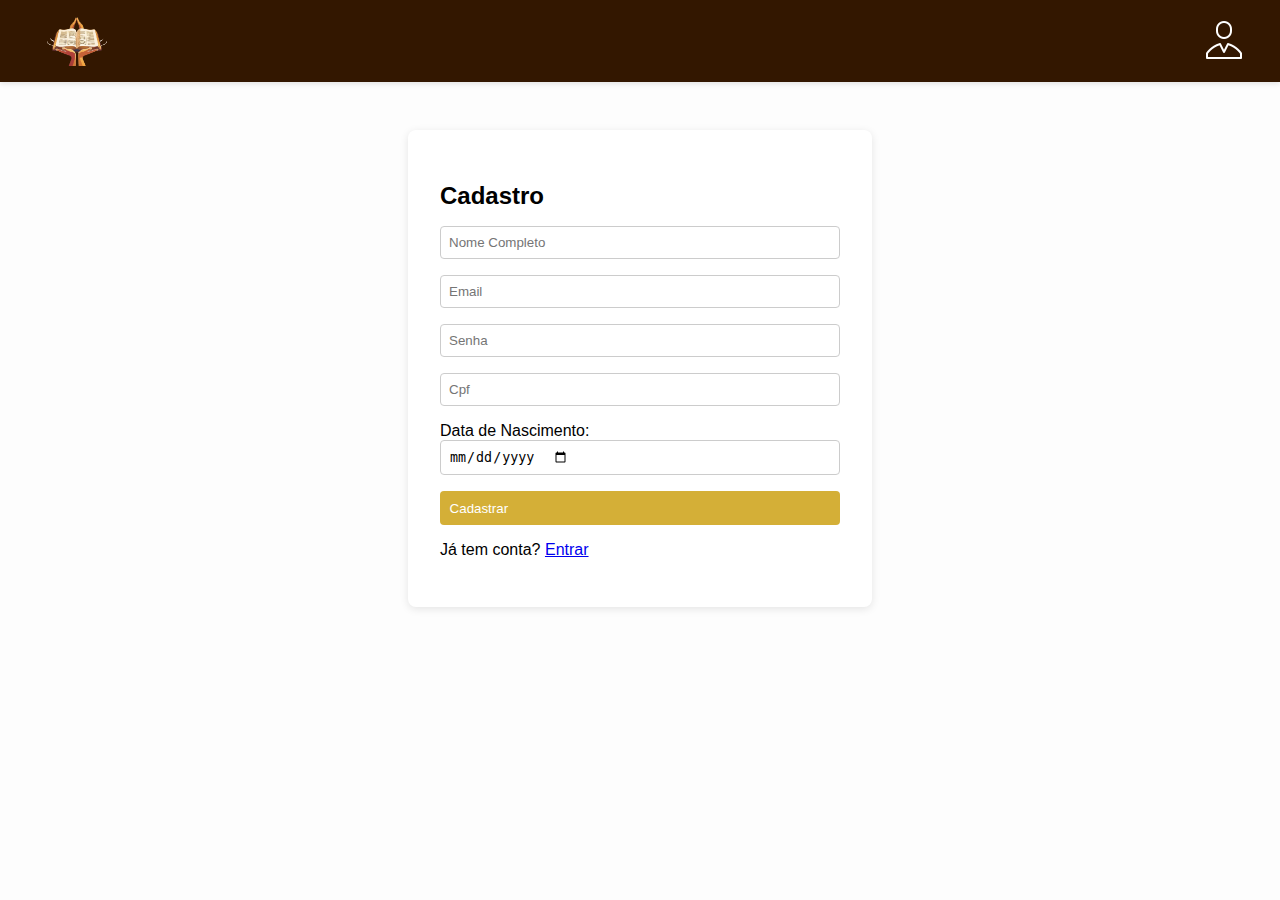
<file: cadastro.html>
<!DOCTYPE html>
<html lang="pt-br">
<head>
  <meta charset="UTF-8" />
  <meta name="viewport" content="width=device-width, initial-scale=1.0"/>
  <title>Cadastro - Joias Elegance</title>
  <link rel="stylesheet" href="style.css"/>
</head>
<body>
  <header>
      <img src="Imagens/livros cristões.png" alt="Logo da Livrinhos Cristões" class="logo-img" id="logo"></img>
      <img src="Imagens/fotoPerfil.png" alt="" id="perfil-link">
  </header>

  <main>
    <form class="form-box" id="cadastro-form">
      <h2>Cadastro</h2>
      <input type="text" id="nome" placeholder="Nome Completo" required />
      <input type="email" id="email" placeholder="Email" required />
      <input type="password" id="senha" placeholder="Senha" required />
      <input type="number" id="cpf" placeholder="Cpf" required />
      <label for="dataNascimento">Data de Nascimento:</label>
      <input type="date" id="dataNascimento" name="dataNascimento" required />
      <button type="submit">Cadastrar</button>
      <p>Já tem conta? <a href="login.html">Entrar</a></p>
      
    </form>
  </main>

  <script src="cadastro.js"></script>
</body>
</html>
</file>
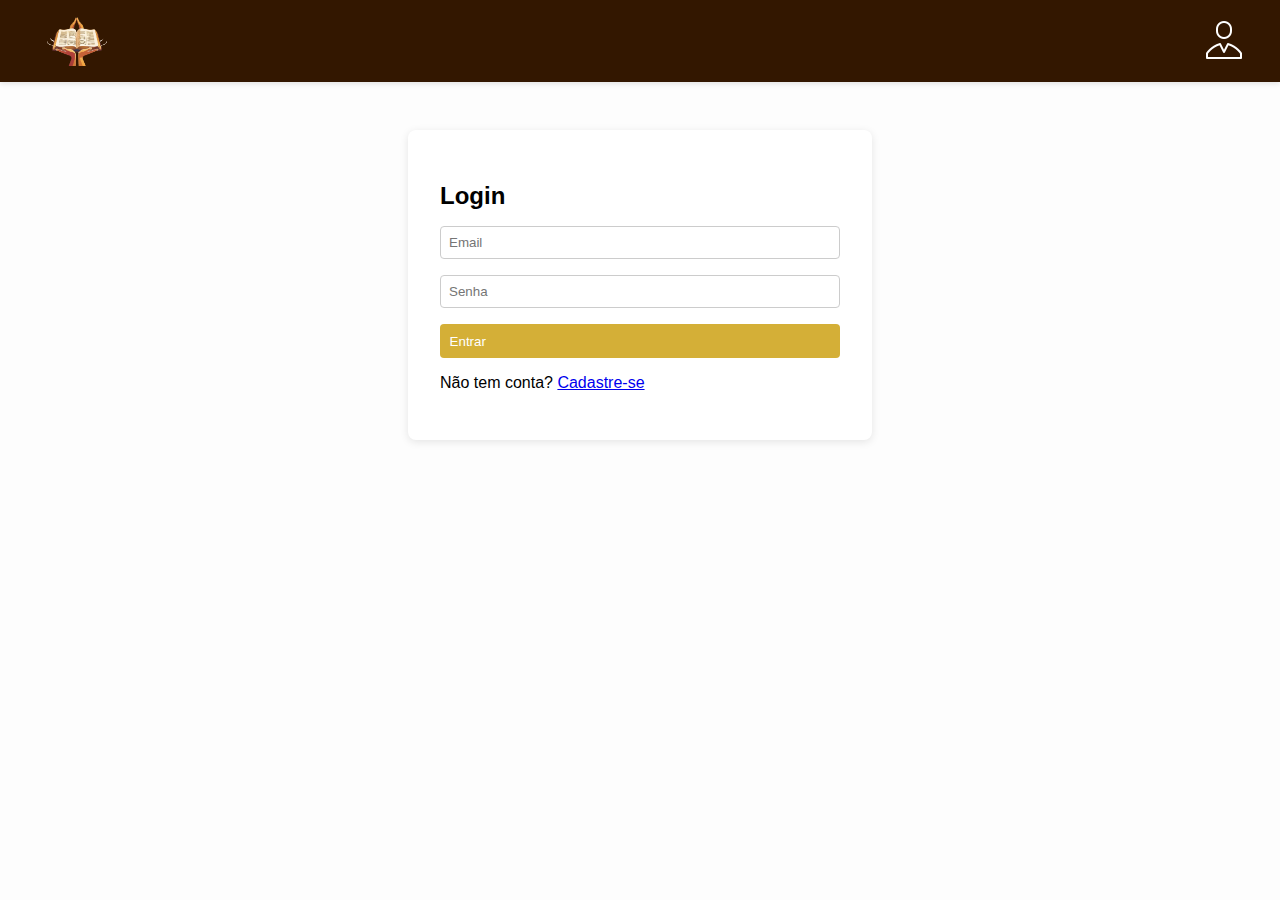
<file: login.html>
<!DOCTYPE html>
<html lang="pt-br">
<head>
  <meta charset="UTF-8" />
  <meta name="viewport" content="width=device-width, initial-scale=1.0"/>
  <title>Login - Livrinhos Cristões</title>
  <link rel="stylesheet" href="style.css"/>
</head>
<body>
  <header>
      <img src="Imagens/livros cristões.png" alt="Logo da Livrinhos Cristões" class="logo-img" id="logo"></img>

      <img src="Imagens/fotoPerfil.png" alt="" id="perfil-link">
  </header>

  <main>
    <form class="form-box" id="login-form">
      <h2>Login</h2>
      <input type="email" id="login-email" placeholder="Email" required />
      <input type="password" id="login-senha" placeholder="Senha" required />
      <button type="submit">Entrar</button>
      <p>Não tem conta? <a href="cadastro.html">Cadastre-se</a></p>
    </form>
  </main>

  <script src="login.js"></script>
</body>
</html>
</file>
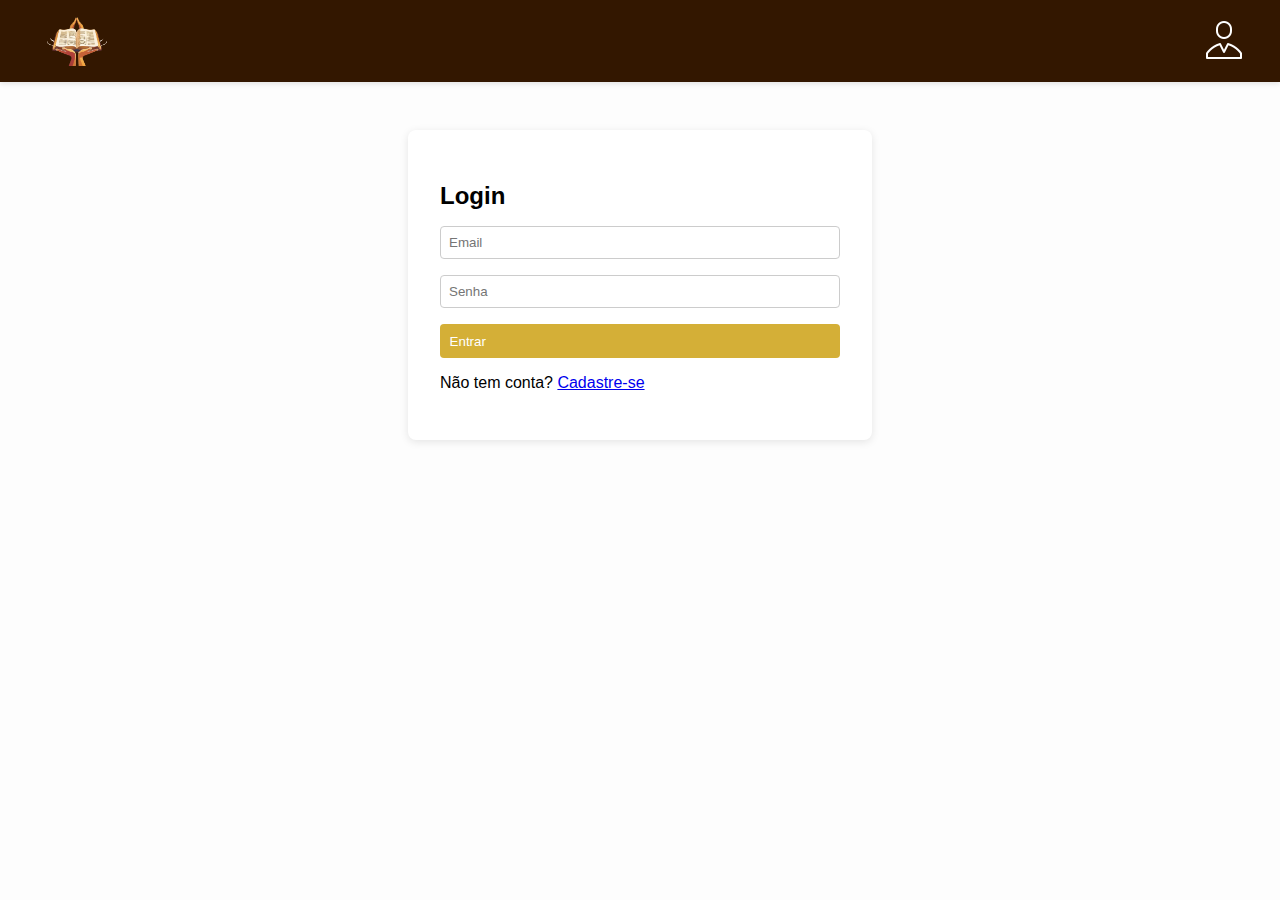
<file: perfil.html>
<!DOCTYPE html>
<html lang="pt-br">
<head>
  <meta charset="UTF-8" />
  <meta name="viewport" content="width=device-width, initial-scale=1.0"/>
  <title>Perfil - Livrinhos Cristões</title>
  <link rel="stylesheet" href="perfil.css"/>
</head>
<body>
  <header>
    <div id="ContainerHeader">
      <a href="index.html">
        <img src="Imagens/livros cristões.png" alt="Logo da Livrinhos Cristões" class="logo-img" id="logo"></img>
      </a>
      <p id="perfilNome">Usuário</p>
      <button onclick="logout()" id="butaosair">Sair</button>
    </div>
    <div id="redirecionamentos">
      <a href="listagem.html" id="textoListagem"> 
        <img src="Imagens/icons8-lista-64.png" alt="">
      </a>
      <a href="perfil.html" id="fotoPerfil"> 
        <img src="Imagens/fotoPerfil.png" alt="" id="perfil-link">
      </a>
    </div>
  </header>
  <main>
    <section class="form-box">
      <h2>Meu Perfil</h2>
      <div class="infoContainer">
        <p class="HeadInfo"><strong>Nome:</strong> <span id="perfilNomeDetalhe"></span></p>       
      </div>
      <div class="infoContainer">
        <p class="HeadInfo"><strong>Email:</strong> <span id="perfilEmail"></span></p>
      </div>
      <div class="infoContainer">
        <p class="HeadInfo"><strong>Senha:</strong> <span id="perfilSenha"></span></p>
      </div>
      <div class="infoContainer">
        <p class="HeadInfo"><strong>CPF:</strong> <span id="perfilCpf"></span></p>
  
      </div>
      <div class="infoContainer">
        <p class="HeadInfo"><strong>Data de Nascimento:</strong> <span id="perfilNascimento"></span></p>
      </div>
      <br>
      <div id="botoesPerfis">
        <button onclick="editar()" id="butaosair">Editar</button>
      </div>

    </section>
  </main>


    <footer>
    <div id="container-contato">
      <p id="contato">Contato:</p> 
      <a href="mailto:livrinhoscristoes@gmail.com" >
      <img src="https://img.icons8.com/fluent/512/gmail-new.png" alt="">
      </a>
      <a href="https://www.instagram.com/livrinhoscristoes/?next=%2F">
        <img src="Imagens/Adobe Express - file.png" alt="">
      </a>
    
    </div>

  </footer>
  <script src="perfil.js"></script>

</body>
</html>
</file>
<file: style.css>
body {
    font-family: Arial, sans-serif;
    margin: 0;
    background-color: #fdfdfd;
  }
  
  header {
    background-color: rgb(51, 23, 0);
    padding: 1rem 2rem;
    display: flex;
    justify-content: space-between;
    align-items: center;
    box-shadow: 0 2px 5px rgba(0,0,0,0.1);
    position: sticky;
    top: 0;
    z-index: 100;
  }

#fotoPerfil{
  display: flex;
  
}

.logo-img{
  height: 50px;
}
  .form-box {
    max-width: 400px;
    margin: 3rem auto;
    padding: 2rem;
    background: #fff;
    box-shadow: 0 2px 8px rgba(0,0,0,0.1);
    border-radius: 8px;
    display: flex;
    flex-direction: column;
  }
  
  .form-box h2 {
    margin-bottom: 1rem;
    text-align: center;
    display: flex;
  }
  
  .form-box input {
    margin-bottom: 1rem;
    padding: 0.5rem;
    border: 1px solid #ccc;
    border-radius: 4px;
    display: flex;
  }
  
  .form-box button {
    background-color: #d4af37;
    color: white;
    border: none;
    padding: 0.6rem;
    border-radius: 4px;
    cursor: pointer;
    display: flex;
  }
</file>
<file: perfil.css>
* {
  margin: 0;
  padding: 0;
  box-sizing: border-box;
  font-family: Arial, sans-serif;
}

header {
    background-color: rgb(51, 23, 0);
    padding: 1rem 2rem;
    display: flex;
    justify-content: space-between;
    align-items: center;
    box-shadow: 0 2px 5px rgba(46, 40, 40, 0.1);
    position: static;
    top: 0;
    z-index: 100;
    height: 100px;
    width: 100%;
  }

body {
  background-color: #fffcdf;
  text-align: center;
}

/* Área de perfil no topo */
.ContainerHeader {
  display: flex;
  flex-direction: row;
  justify-content: center;
  align-items: center;
  gap: 1rem;
}

#butaosair{
  background-color: #d4af37;
  color: white;
  border: none;
  padding: 0.4rem 0.8rem;
  border-radius: 4px;
  cursor: pointer;
}

#ContainerHeader{
  display: flex;
  justify-content: center;
  align-items: center;
  gap: 20px;
}
.logo-img{
  height: 50px;
}

header p{
  color: rgb(255, 255, 242)
}
span {
  font-weight: bold;
  font-size: 1rem;
}

.ContainerHeader button {
  background-color: #d4af37;
  color: white;
  border: none;
  padding: 0.4rem 0.8rem;
  border-radius: 4px;
  cursor: pointer;
}

.ContainerHeader button:hover {
  background-color: #b8952c;
}

/* Conteúdo principal */
main {
  max-width: 600px;
  margin: 2rem auto;
  padding: 2rem;
  background: #fff;
  box-shadow: 0 2px 10px rgba(0,0,0,0.1);
  border-radius: 8px;
}

/* Título */
main h2 {
  text-align: center;
  margin-bottom: 1.5rem;
  color: #b74f4f;
}

.form-box{
  max-height: 300px;
}
/* Informações do usuário */
.HeadInfo{
  font-size: 1.1rem;
  margin: 0.5rem 0;
  padding-left: 0.5rem;
  border-left: 4px solid #ffc9c9;
  text-align: left;
}

.botoesPerfis{
  align-self: flex-end;
}
#botaoeditar{
  background-color: #d4af37;
  color: white;
  border: none;
  padding: 0.4rem 0.8rem;
  border-radius: 4px;
  cursor: pointer;
}

.infoContainer{
  display: flex;
  align-items: center;
  font-size: 1.1rem;
  margin: 0.5rem 0;
  padding-left: 0.5rem;
  text-align: left;
}

#botaoEditar{
  background-color: #d4af37;
  color: white;
  border: none;
  padding: 0.4rem 0.8rem;
  border-radius: 4px;
  cursor: pointer;
}

#container-contato {
  width: 100px;
  padding-left: 20px;
  padding-top: 0;
  position: relative; 
  left: 0;          
  display: flex;
  flex-direction: row;
  align-items: center;
  color: rgb(255, 255, 242);
  width: 100%;
 
  
}

body {
  min-height: 100vh;
  display: flex;
  flex-direction: column;
}

main{
  flex: 1 0 auto;
}

footer {
  position: relative;
  width: 100%;
  height: 55px;
  background-color: rgb(51, 23, 0);
  margin-top: auto;
}
img {
  height: 50px;
}

header{
  display: flex;
  justify-content: space-between;

}

#redirecionamentos{
  color: #222;
  display: flex;
  align-items: center;
  justify-content: center;
}
</file>
